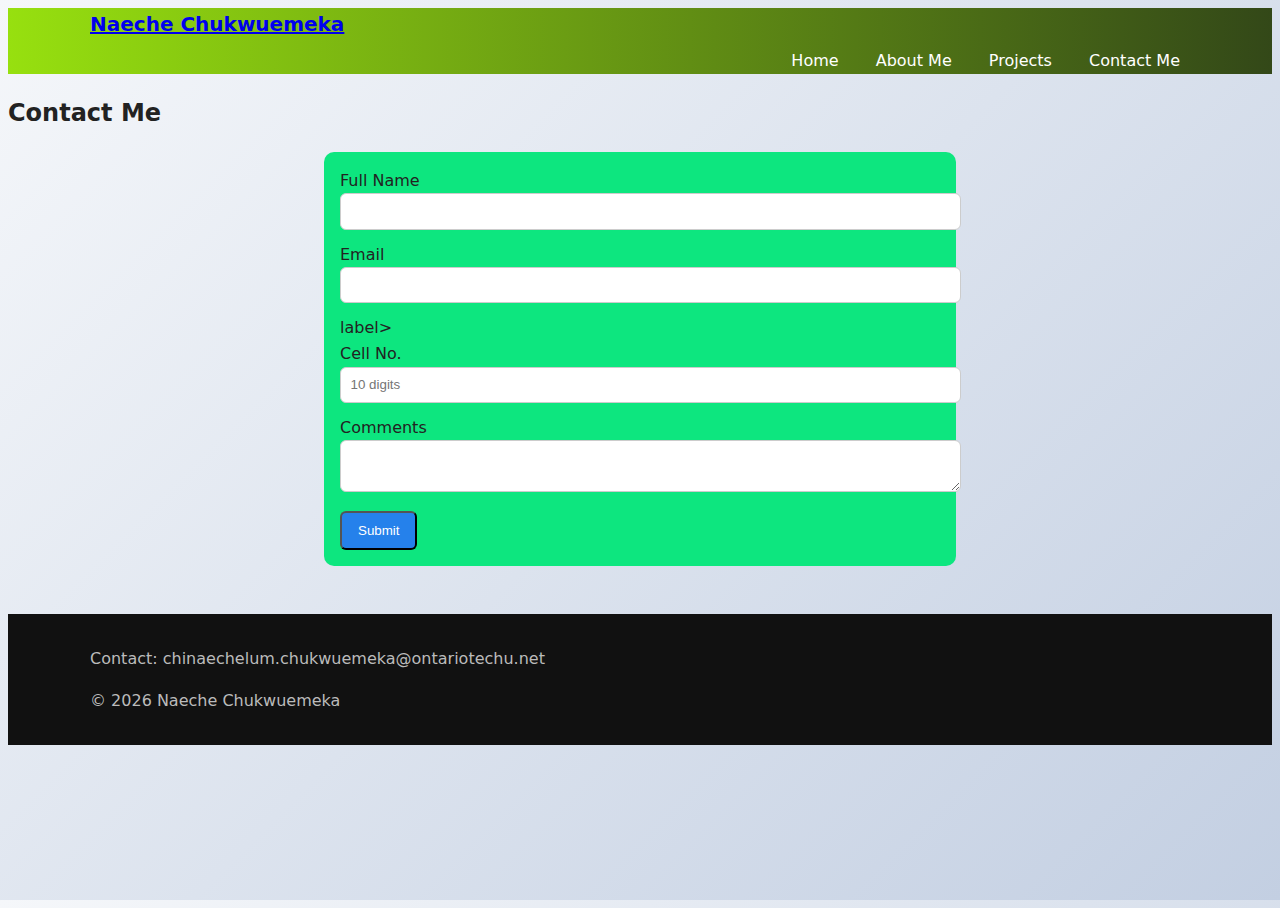
<file: contact.html>
<!doctype html>
<html lang="en">
<head>
  <meta charset="utf-8" />
  <meta name="viewport" content="width=device-width, initial-scale=1" />
  <title>Naeche Chukwuemeka – Contact</title>

  <!-- Shared base first -->
  <link rel="stylesheet" href="css/base.css">

  <!-- Viewport-specific styles (separate files as required by brief) -->
  <link rel="stylesheet" href="css/mobile.css" media="(max-width: 600px)">
  <link rel="stylesheet" href="css/tablet.css" media="(min-width: 601px) and (max-width: 992px)">
  <link rel="stylesheet" href="css/laptop.css" media="(min-width: 993px)">
</head>
<body>
  <header>
    <div class="wrap">
      <h1 class="site-title"><a href="index.html">Naeche Chukwuemeka</a></h1>
      <nav aria-label="Primary">
        <ul class="nav">
          <li><a href="index.html">Home</a></li>
          <li><a href="about.html">About Me</a></li>
          <li><a href="projects.html">Projects</a></li>
          <li><a href="contact.html">Contact Me</a></li>
        </ul>
      </nav>

    </div>
  </header>

  <main>
    <section class="contact">
     <h2>Contact Me</h2>
     <form action="#" method="post" novalidate>
       <label>Full Name
         <input type="text" name="name" required minlength="2">
       </label>

       <label>Email
        <input type="email" name="email" required>
       </label>label>

       <label>Cell No.
        <input type="tel" name="phone" inputmode="tel" pattern="^\d{10}$" placeholder="10 digits" required>
       </label>

       <label>Comments
        <textarea name="comments" required minlength="5"></textarea>
       </label>

       <button type="submit" class="btn">Submit</button>
    </form>
 </section>

</main>

  <footer>
    <div class="wrap">
      <p>Contact: chinaechelum.chukwuemeka@ontariotechu.net</p>
      <p>&copy; <span id="year"></span> Naeche Chukwuemeka</p>
    </div>
    <script>document.getElementById('year').textContent = new Date().getFullYear()</script>
  </footer>
</body>
</html>
</file>
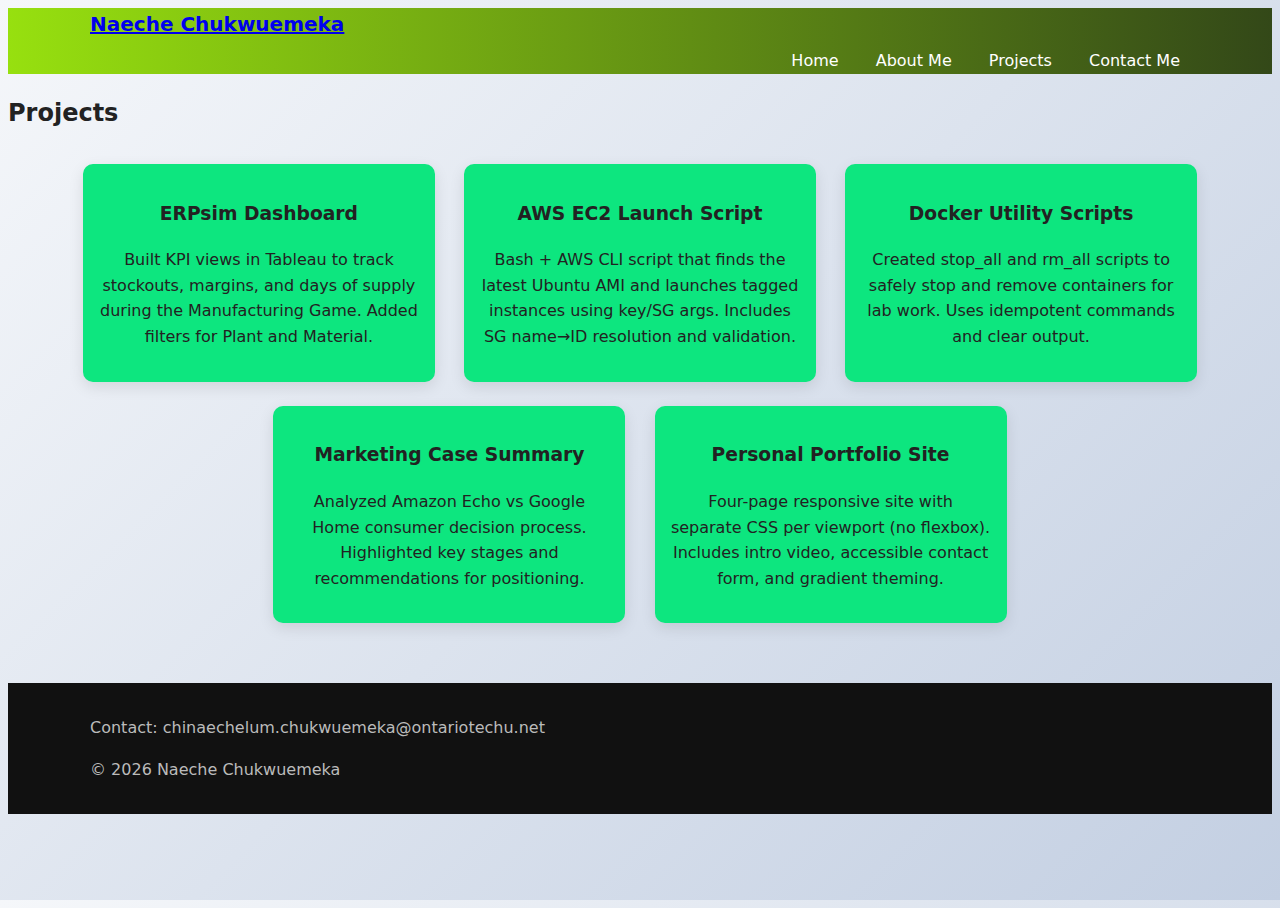
<file: projects.html>
<!doctype html>
<html lang="en">
<head>
  <meta charset="utf-8" />
  <meta name="viewport" content="width=device-width, initial-scale=1" />
  <title>Naeche Chukwuemeka – Projects</title>

  <!-- Shared base first -->
  <link rel="stylesheet" href="css/base.css">

  <!-- Viewport-specific styles (separate files as required by brief) -->
  <link rel="stylesheet" href="css/mobile.css" media="(max-width: 600px)">
  <link rel="stylesheet" href="css/tablet.css" media="(min-width: 601px) and (max-width: 992px)">
  <link rel="stylesheet" href="css/laptop.css" media="(min-width: 993px)">
</head>
<body>
  <header>
    <div class="wrap">
      <h1 class="site-title"><a href="index.html">Naeche Chukwuemeka</a></h1>
      <nav aria-label="Primary">
        <ul class="nav">
          <li><a href="index.html">Home</a></li>
          <li><a href="about.html">About Me</a></li>
          <li><a href="projects.html">Projects</a></li>
          <li><a href="contact.html">Contact Me</a></li>
        </ul>
      </nav>

    </div>
  </header>

  <main>
   <section class="projects">
    <h2>Projects</h2>
    <div class="cards">
        
<article class="card">
     <h3>ERPsim Dashboard</h3>
     <p>Built KPI views in Tableau to track stockouts, margins, and days of supply during the
        Manufacturing Game. Added filters for Plant and Material.</p>
</article>

<article class="card">
  <h3>AWS EC2 Launch Script</h3>
  <p>Bash + AWS CLI script that finds the latest Ubuntu AMI and launches tagged instances
     using key/SG args. Includes SG name→ID resolution and validation.</p>
</article>

<article class="card">
  <h3>Docker Utility Scripts</h3>
  <p>Created stop_all and rm_all scripts to safely stop and remove containers for lab work.
     Uses idempotent commands and clear output.</p>
</article>

<article class="card">
  <h3>Marketing Case Summary</h3>
  <p>Analyzed Amazon Echo vs Google Home consumer decision process. Highlighted key
     stages and recommendations for positioning.</p>
</article>

<article class="card">
  <h3>Personal Portfolio Site</h3>
  <p>Four-page responsive site with separate CSS per viewport (no flexbox). Includes intro
     video, accessible contact form, and gradient theming.</p>
</article>

  </div>
</section>

  </main>

  <footer>
    <div class="wrap">
      <p>Contact: chinaechelum.chukwuemeka@ontariotechu.net</p>
      <p>&copy; <span id="year"></span> Naeche Chukwuemeka</p>
    </div>
    <script>document.getElementById('year').textContent = new Date().getFullYear()</script>
  </footer>
</body>
</html>
</file>
<file: css/base.css>
:root {
  --bg1: #97e00f;   /* choose from your Adobe scheme */
  --bg2: #334818;
  --ink: #222222;
  --paper: #0DE67F;
  --accent: #2581eb;
}

/* Fluid wrapper */
.wrap { max-width: 1100px; margin: 0 auto; padding: 0 16px; }

html, body { height: 100%; }
body {
  font-family: system-ui, Arial, sans-serif;
  line-height: 1.6;
  color: var(--ink);
  /* linear + angled linear gradient (document this in README) */
  background: linear-gradient(135deg, #f5f7fa, #c3cfe2);
}

header { background: linear-gradient(90deg, var(--bg1), var(--bg2)); color: white; }
.site-title { font-size: 1.25rem; margin: 0; }

/* Nav without flex: inline-block list */
.nav { list-style: none; margin: 8px 0; padding: 0; text-align: right; }
.nav li { display: inline-block; margin-left: 12px; }
.nav a { color: #fff; text-decoration: none; padding: 6px 10px; border-radius: 6px; }
.nav a:hover, .btn:hover { text-decoration: underline; }

.hero { text-align: center; padding: 18vh 1rem; color: #fff;
  background: linear-gradient(45deg, rgba(75,108,183,.85), rgba(24,40,72,.85)), url('img/hero.jpg') center/cover no-repeat;
}

.btn { display: inline-block; background: var(--accent); color: white; padding: 10px 16px; border-radius: 6px; }

.about { padding: 2rem 0; }
.about-photo { width: 200px; height: auto; border-radius: 8px; float: left; margin: 0 1rem 1rem 0; }
.about-text { overflow: auto; }

/* Projects “cards” using inline-block (no flex/grid) */
.cards { text-align: center; }
.card {
  display: inline-block; vertical-align: top; width: 100%; max-width: 320px;
  margin: 0.75rem; padding: 1rem; background: var(--paper); border-radius: 10px;
  box-shadow: 0 5px 15px rgba(0,0,0,.1);
}

/* Contact form */
form { max-width: 600px; margin: 1rem auto; background: var(--paper); padding: 1rem; border-radius: 10px; }
label { display: block; margin-bottom: .75rem; }
input, textarea { width: 100%; padding: .6rem; border: 1px solid #ccc; border-radius: 6px; }

/* Footer */
footer { background: #111; color: #bbb; margin-top: 3rem; padding: 1rem 0; }
footer a { color: #ddd; }
</file>
<file: css/mobile.css>
.site-title, .nav { text-align: center; }
.nav li { margin: 6px; }
.about-photo { width: 140px; }
.hero h2 { font-size: 1.6rem; }
</file>
<file: css/tablet.css>
.hero h2 { font-size: 2.2rem; }
.card { width: 45%; }        /* two across */
</file>
<file: css/laptop.css>
.hero h2 { font-size: 2.6rem; }
.card { width: 30%; }        /* three across */
</file>
